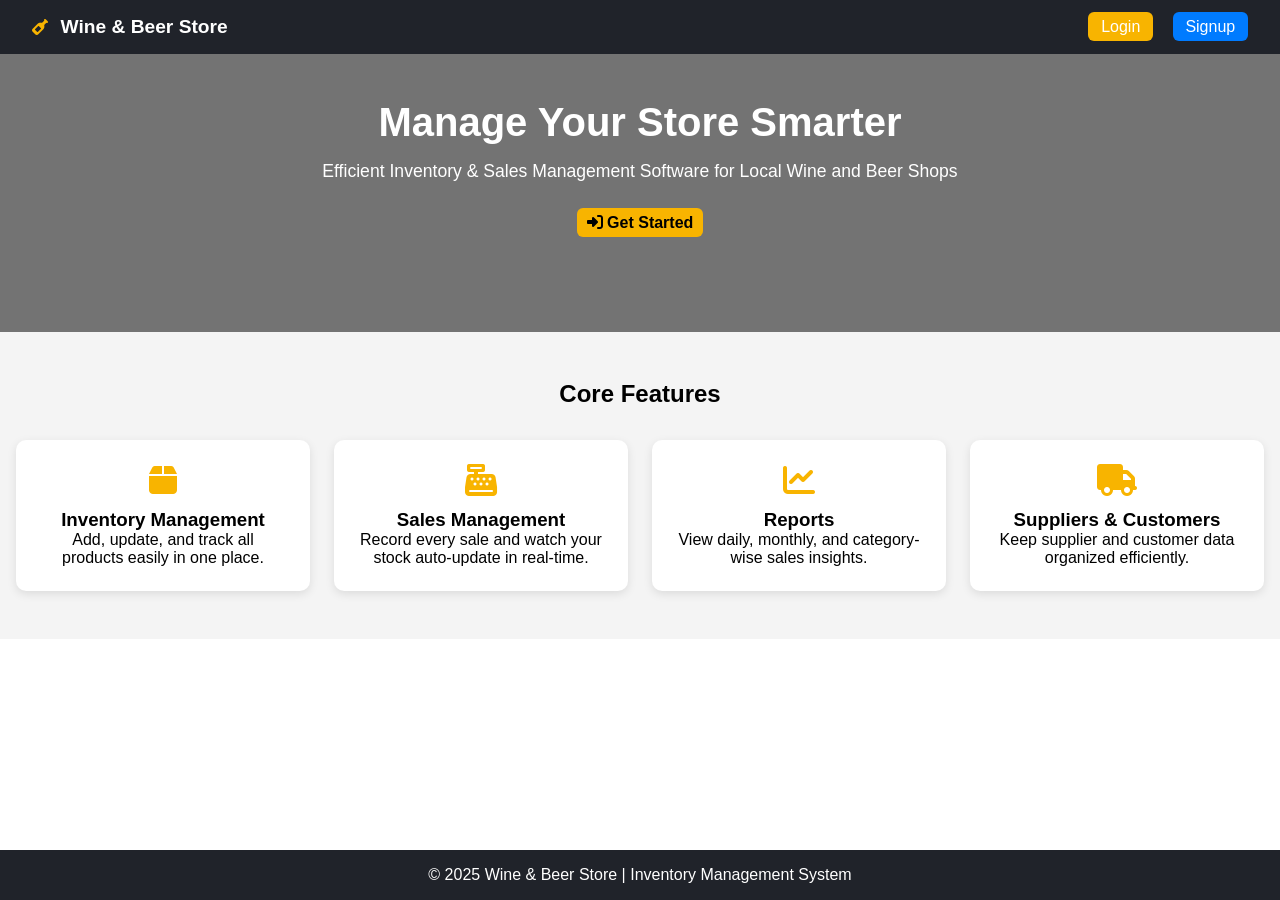
<file: index.html>
<!DOCTYPE html>
<html lang="en">
<head>
    <meta charset="UTF-8">
    <meta name="viewport" content="width=device-width, initial-scale=1.0">
    <title>Inventory & Sales Software | Wine & Beer Store</title>
    <!-- Font Awesome -->
    <link rel="stylesheet" href="https://cdnjs.cloudflare.com/ajax/libs/font-awesome/6.5.0/css/all.min.css">
    <!-- External CSS -->
    <link rel="stylesheet" href="assets/css/style.css">
</head>
<body>

    <!-- ===== HEADER ===== -->
    <header class="main-header">
        <div class="logo">
            <i class="fa-solid fa-wine-bottle"></i>
            <span>Wine & Beer Store</span>
        </div>
        <nav class="nav-links">
            <a href="pages/login.html" class="btn btn-login">Login</a>
            <a href="pages/signup.html" class="btn btn-signup">Signup</a>
        </nav>
    </header>

    <!-- ===== HERO SECTION ===== -->
    <section class="hero">
        <div class="hero-content">
            <h1>Manage Your Store Smarter</h1>
            <p>Efficient Inventory & Sales Management Software for Local Wine and Beer Shops</p>
            <a href="pages/login.html" class="btn btn-primary">
                <i class="fa-solid fa-right-to-bracket"></i> Get Started
            </a>
        </div>
    </section>

    <!-- ===== FEATURES SECTION ===== -->
    <section class="features">
        <h2>Core Features</h2>
        <div class="feature-grid">
            <div class="feature-card">
                <i class="fa-solid fa-box"></i>
                <h3>Inventory Management</h3>
                <p>Add, update, and track all products easily in one place.</p>
            </div>
            <div class="feature-card">
                <i class="fa-solid fa-cash-register"></i>
                <h3>Sales Management</h3>
                <p>Record every sale and watch your stock auto-update in real-time.</p>
            </div>
            <div class="feature-card">
                <i class="fa-solid fa-chart-line"></i>
                <h3>Reports</h3>
                <p>View daily, monthly, and category-wise sales insights.</p>
            </div>
            <div class="feature-card">
                <i class="fa-solid fa-truck"></i>
                <h3>Suppliers & Customers</h3>
                <p>Keep supplier and customer data organized efficiently.</p>
            </div>
        </div>
    </section>

    <!-- ===== FOOTER ===== -->
    <footer class="main-footer">
        <p>&copy; 2025 Wine & Beer Store | Inventory Management System</p>
    </footer>

    <!-- External JS -->
    <script src="../assets/js/script.js"></script>
</body>
</html>
</file>
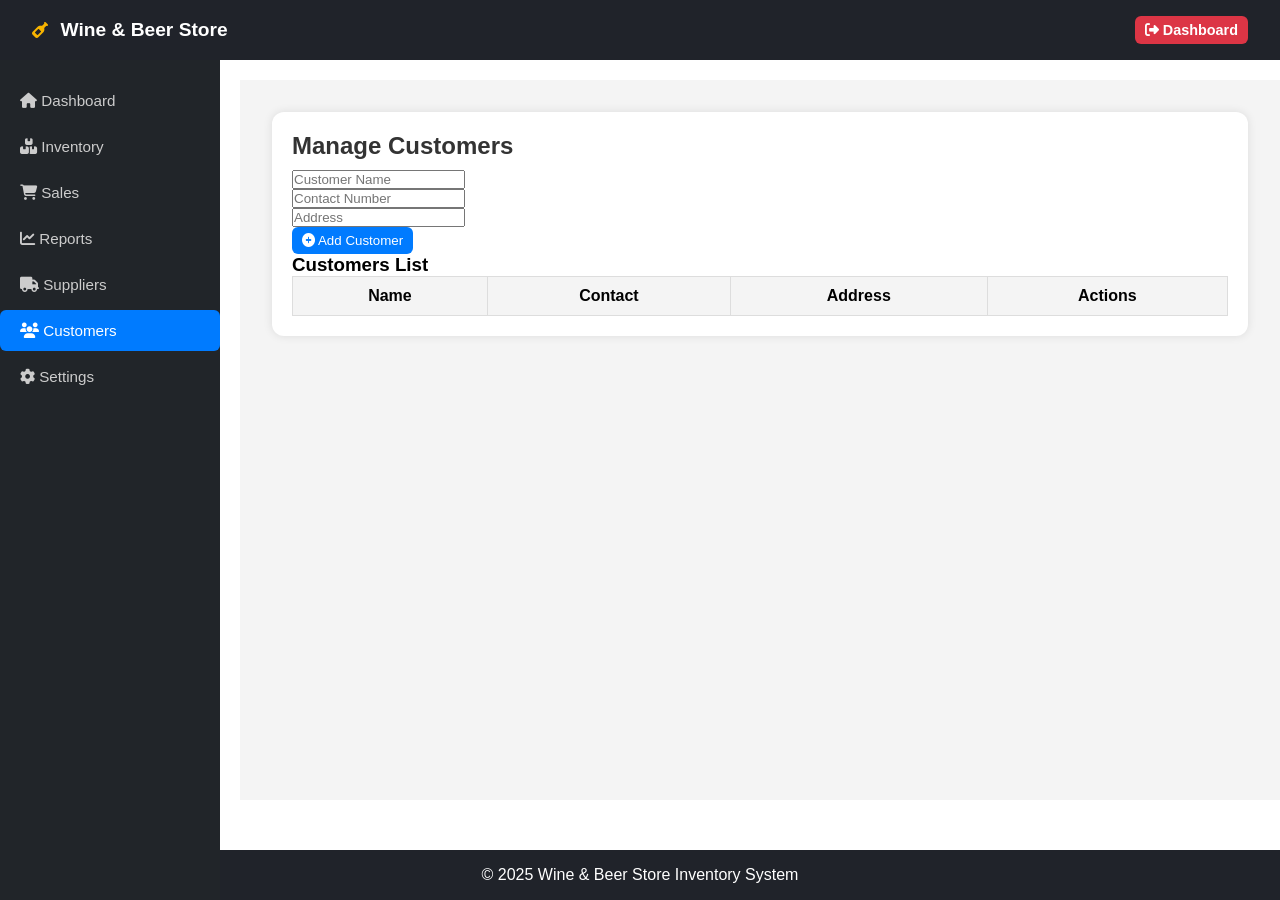
<file: pages/customers.html>
<!DOCTYPE html>
<html lang="en">

<head>
  <meta charset="UTF-8">
  <meta name="viewport" content="width=device-width, initial-scale=1.0">
  <title>Customers | Wine & Beer Store</title>

  <!-- Font Awesome -->
  <link rel="stylesheet" href="https://cdnjs.cloudflare.com/ajax/libs/font-awesome/6.5.0/css/all.min.css">

  <!-- Global CSS -->
  <link rel="stylesheet" href="../assets/css/style.css">
</head>

<body>

  <!-- ===== HEADER ===== -->
  <header class="main-header dashboard-header">
    <div class="logo">
      <i class="fa-solid fa-wine-bottle"></i>
      <span>Wine & Beer Store</span>
    </div>
    <a href="dashboard.html">
      <button id="logoutBtn" class="btn btn-logout">
        <i class="fa-solid fa-right-from-bracket">
          <t>Dashboard</t>
      </button></i></a>
  </header>

  <!-- ===== MAIN WRAPPER ===== -->
  <div class="main-wrapper">

    <!-- ===== SIDEBAR ===== -->
    <aside class="sidebar">
      <ul class="sidebar-menu">
        <li><a href="dashboard.html"><i class="fas fa-home"></i> Dashboard</a></li>
        <li><a href="inventory.html"><i class="fas fa-boxes"></i> Inventory</a></li>
        <li><a href="sales.html"><i class="fas fa-shopping-cart"></i> Sales</a></li>
        <li><a href="reports.html"><i class="fas fa-chart-line"></i> Reports</a></li>
        <li><a href="suppliers.html"><i class="fas fa-truck"></i> Suppliers</a></li>
        <li><a href="customers.html" class="active"><i class="fas fa-users"></i> Customers</a></li>
        <li><a href="settings.html"><i class="fas fa-cog"></i> Settings</a></li>
      </ul>
    </aside>

    <!-- ===== MAIN CONTENT ===== -->
    <main class="content">
      <section class="inventory-section">
        <h2>Manage Customers</h2>

        <!-- Add Customer Form -->
        <form id="customerForm">
          <div class="form-group">
            <input type="text" id="customerName" placeholder="Customer Name" required>
          </div>
          <div class="form-group">
            <input type="text" id="customerContact" placeholder="Contact Number" required>
          </div>
          <div class="form-group">
            <input type="text" id="customerAddress" placeholder="Address" required>
          </div>
          <button type="submit" class="btn primary"><i class="fas fa-plus-circle"></i> Add Customer</button>
        </form>

        <!-- Customers Table -->
        <h3>Customers List</h3>
        <table id="customersTable">
          <thead>
            <tr>
              <th>Name</th>
              <th>Contact</th>
              <th>Address</th>
              <th>Actions</th>
            </tr>
          </thead>
          <tbody>
            <!-- Customer data will be injected dynamically here -->
          </tbody>
        </table>

      </section>
    </main>
  </div>

  <!-- ===== FOOTER ===== -->
  <footer class="footer">
    <p>© 2025 Wine & Beer Store Inventory System</p>
  </footer>

  <!-- ===== JS ===== -->
  <script src="../assets/js/customers.js"></script>
</body>

</html>
</file>
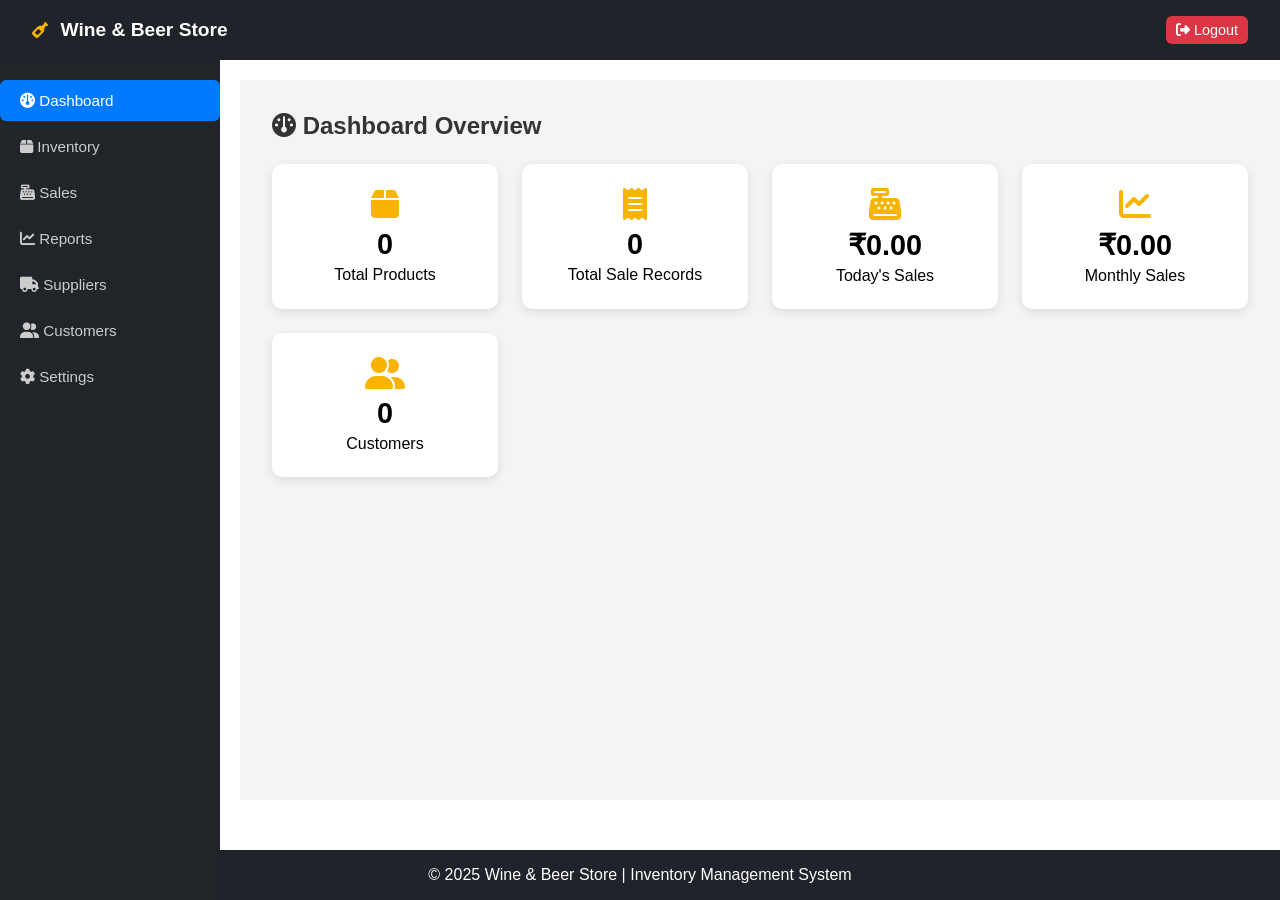
<file: pages/dashboard.html>
<!DOCTYPE html>
<html lang="en">

<head>
    <meta charset="UTF-8" />
    <meta name="viewport" content="width=device-width, initial-scale=1.0" />
    <title>Dashboard | Wine & Beer Store</title>

    <!-- Font Awesome -->
    <link rel="stylesheet" href="https://cdnjs.cloudflare.com/ajax/libs/font-awesome/6.5.0/css/all.min.css" />

    <!-- Global CSS -->
    <link rel="stylesheet" href="../assets/css/style.css" />
</head>

<body>

    <!-- ===== HEADER ===== -->
    <header class="main-header dashboard-header">
        <div class="logo">
            <i class="fa-solid fa-wine-bottle"></i>
            <span>Wine & Beer Store</span>
        </div>

        <!-- Hamburger Menu for Mobile -->
        <i class="fas fa-bars menu-toggle"></i>

        <div class="user-info">
            <span id="welcomeUser"></span>
            <a href="../index.html">
                <button id="logoutBtn" class="btn btn-logout">
                    <i class="fa-solid fa-right-from-bracket"></i> Logout
                </button>
            </a>
        </div>
    </header>

    <!-- ===== MAIN WRAPPER ===== -->
    <div class="main-wrapper">

        <!-- ===== SIDEBAR ===== -->
        <aside class="sidebar">
            <ul class="sidebar-menu">
                <li><a href="dashboard.html" class="active"><i class="fa-solid fa-gauge"></i> Dashboard</a></li>
                <li><a href="inventory.html"><i class="fa-solid fa-box"></i> Inventory</a></li>
                <li><a href="sales.html"><i class="fa-solid fa-cash-register"></i> Sales</a></li>
                <li><a href="reports.html"><i class="fa-solid fa-chart-line"></i> Reports</a></li>
                <li><a href="suppliers.html"><i class="fa-solid fa-truck"></i> Suppliers</a></li>
                <li><a href="customers.html"><i class="fa-solid fa-user-group"></i> Customers</a></li>
                <li><a href="settings.html"><i class="fa-solid fa-gear"></i> Settings</a></li>
            </ul>
        </aside>

        <!-- ===== MAIN CONTENT ===== -->
        <main class="content">
            <h2><i class="fa-solid fa-gauge"></i> Dashboard Overview</h2>
            <div class="stats-grid">

                <div class="stat-card">
                    <i class="fa-solid fa-box"></i>
                    <h3 id="totalProducts">0</h3>
                    <p>Total Products</p>
                </div>

                <div class="stat-card">
                    <i class="fa-solid fa-receipt"></i>
                    <h3 id="totalSales">0</h3>
                    <p>Total Sale Records</p>
                </div>

                <div class="stat-card">
                    <i class="fa-solid fa-cash-register"></i>
                    <h3 id="todaySales">₹0</h3>
                    <p>Today's Sales</p>
                </div>

                <div class="stat-card">
                    <i class="fa-solid fa-chart-line"></i>
                    <h3 id="monthlySales">₹0</h3>
                    <p>Monthly Sales</p>
                </div>

                <div class="stat-card">
                    <i class="fa-solid fa-user-group"></i>
                    <h3 id="totalCustomers">0</h3>
                    <p>Customers</p>
                </div>

            </div>
        </main>
    </div>

    <!-- ===== FOOTER ===== -->
    <footer class="footer">
        <p>&copy; 2025 Wine & Beer Store | Inventory Management System</p>
    </footer>

    <!-- ===== GLOBAL LAYOUT JS ===== -->
    <script src="../assets/js/layout.js"></script>

    <!-- ===== DASHBOARD SPECIFIC JS ===== -->
    <script src="../assets/js/dashboard.js"></script>

</body>
</html>
</file>
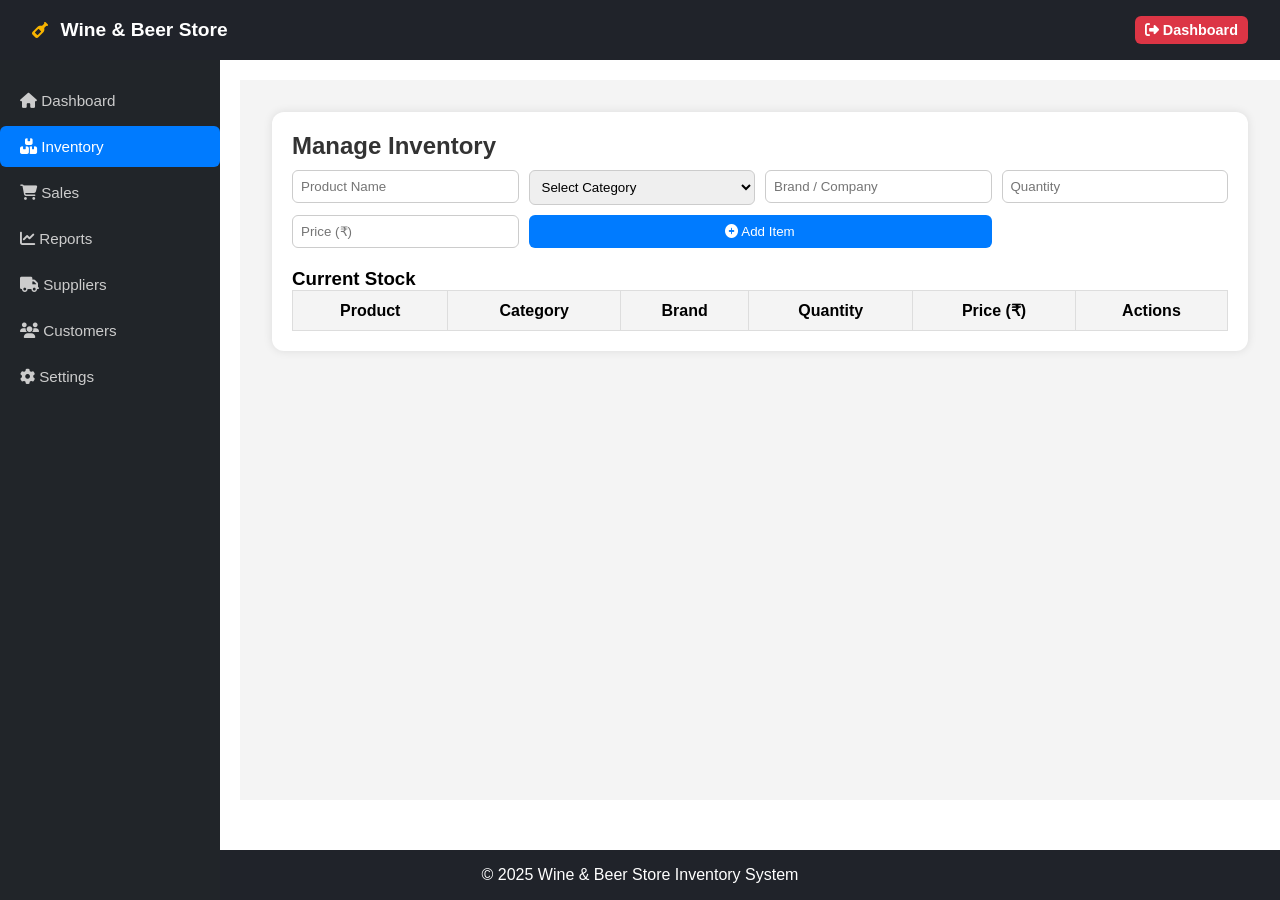
<file: pages/inventory.html>
<!DOCTYPE html>
<html lang="en">

<head>
  <meta charset="UTF-8">
  <meta name="viewport" content="width=device-width, initial-scale=1.0">
  <title>Inventory Management | Wine & Beer Store</title>

  <!-- Font Awesome -->
  <link rel="stylesheet" href="https://cdnjs.cloudflare.com/ajax/libs/font-awesome/6.5.0/css/all.min.css">

  <!-- Global CSS -->
  <link rel="stylesheet" href="../assets/css/style.css">
</head>

<body>

  <!-- ===== HEADER ===== -->
  <header class="main-header dashboard-header">
    <div class="logo">
      <i class="fa-solid fa-wine-bottle"></i>
      <span>Wine & Beer Store</span>
    </div>

    <!-- Hamburger Menu for Mobile -->
    <i class="fas fa-bars menu-toggle"></i>

    <a href="dashboard.html">
      <button id="logoutBtn" class="btn btn-logout">
        <i class="fa-solid fa-right-from-bracket"> <t>Dashboard</t>
      </button></i></a>
  </header>

  <!-- ===== MAIN WRAPPER ===== -->
  <div class="main-wrapper">

    <!-- ===== SIDEBAR ===== -->
    <aside class="sidebar">
      <ul class="sidebar-menu">
        <li><a href="dashboard.html"><i class="fas fa-home"></i> Dashboard</a></li>
        <li><a href="inventory.html" class="active"><i class="fas fa-boxes"></i> Inventory</a></li>
        <li><a href="sales.html"><i class="fas fa-shopping-cart"></i> Sales</a></li>
        <li><a href="reports.html"><i class="fas fa-chart-line"></i> Reports</a></li>
        <li><a href="suppliers.html"><i class="fas fa-truck"></i> Suppliers</a></li>
        <li><a href="customers.html"><i class="fas fa-users"></i> Customers</a></li>
        <li><a href="settings.html"><i class="fas fa-cog"></i> Settings</a></li>
      </ul>
    </aside>

    <!-- ===== MAIN CONTENT ===== -->
    <main class="content">
      <section class="inventory-section">
        <h2>Manage Inventory</h2>

        <!-- Add Item Form -->
        <form id="inventoryForm">
          <div class="form-group">
            <input type="text" id="productName" placeholder="Product Name" required>
          </div>
          <div class="form-group">
            <select id="category" required>
              <option value="">Select Category</option>
              <option value="Beer">Beer</option>
              <option value="Whiskey">Whiskey</option>
              <option value="Wine">Wine</option>
            </select>
          </div>
          <div class="form-group">
            <input type="text" id="brand" placeholder="Brand / Company" required>
          </div>
          <div class="form-group">
            <input type="number" id="quantity" placeholder="Quantity" required>
          </div>
          <div class="form-group">
            <input type="number" id="price" placeholder="Price (₹)" required>
          </div>
          <button type="submit" class="btn primary"><i class="fas fa-plus-circle"></i> Add Item</button>
        </form>

        <!-- Inventory Table -->
        <h3>Current Stock</h3>
        <table id="inventoryTable">
          <thead>
            <tr>
              <th>Product</th>
              <th>Category</th>
              <th>Brand</th>
              <th>Quantity</th>
              <th>Price (₹)</th>
              <th>Actions</th>
            </tr>
          </thead>
          <tbody>
            <!-- Inventory data will be injected dynamically here -->
          </tbody>
        </table>
      </section>
    </main>
  </div>

  <!-- ===== FOOTER ===== -->
  <footer class="footer">
    <p>© 2025 Wine & Beer Store Inventory System</p>
  </footer>

  <!-- ===== GLOBAL LAYOUT JS (Sidebar Toggle) ===== -->
  <script src="../assets/js/layout.js"></script>

  <!-- ===== INVENTORY PAGE JS ===== -->
  <script src="../assets/js/inventory.js"></script>

</body>

</html>
</file>
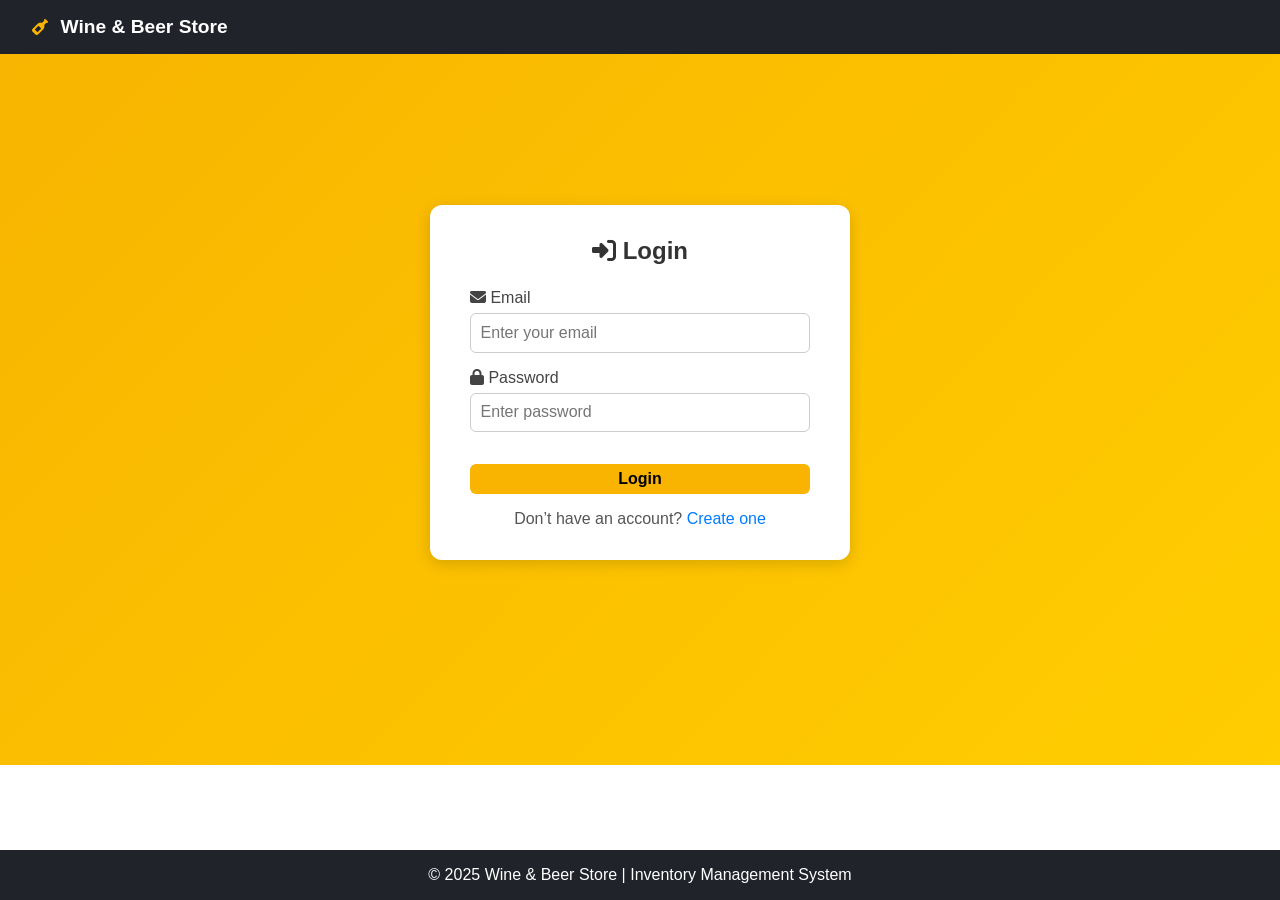
<file: pages/login.html>
<!DOCTYPE html>
<html lang="en">
<head>
  <meta charset="UTF-8">
  <meta name="viewport" content="width=device-width, initial-scale=1.0">
  <title>Login | Wine & Beer Store</title>
  <link rel="stylesheet" href="https://cdnjs.cloudflare.com/ajax/libs/font-awesome/6.5.0/css/all.min.css">
  <link rel="stylesheet" href="../assets/css/style.css">
</head>
<body>

  <!-- ===== HEADER ===== -->
  <header class="main-header">
    <div class="logo">
      <i class="fa-solid fa-wine-bottle"></i>
      <span>Wine & Beer Store</span>
    </div>
  </header>

  <!-- ===== LOGIN FORM SECTION ===== -->
  <section class="auth-container">
    <div class="auth-box">
      <h2><i class="fa-solid fa-right-to-bracket"></i> Login</h2>
      <form id="loginForm" class="auth-form">
        <div class="form-group">
          <label for="email"><i class="fa-solid fa-envelope"></i> Email</label>
          <input type="email" id="email" placeholder="Enter your email" required>
        </div>

        <div class="form-group">
          <label for="password"><i class="fa-solid fa-lock"></i> Password</label>
          <input type="password" id="password" placeholder="Enter password" required>
        </div>

        <button type="submit" class="btn btn-primary">Login</button>

        <p class="switch-auth">
          Don’t have an account? <a href="signup.html">Create one</a>
        </p>
      </form>
    </div>
  </section>

  <!-- ===== FOOTER ===== -->
  <footer class="main-footer">
    <p>&copy; 2025 Wine & Beer Store | Inventory Management System</p>
  </footer>

  <script src="../assets/js/login.js"></script>
</body>
</html>
</file>
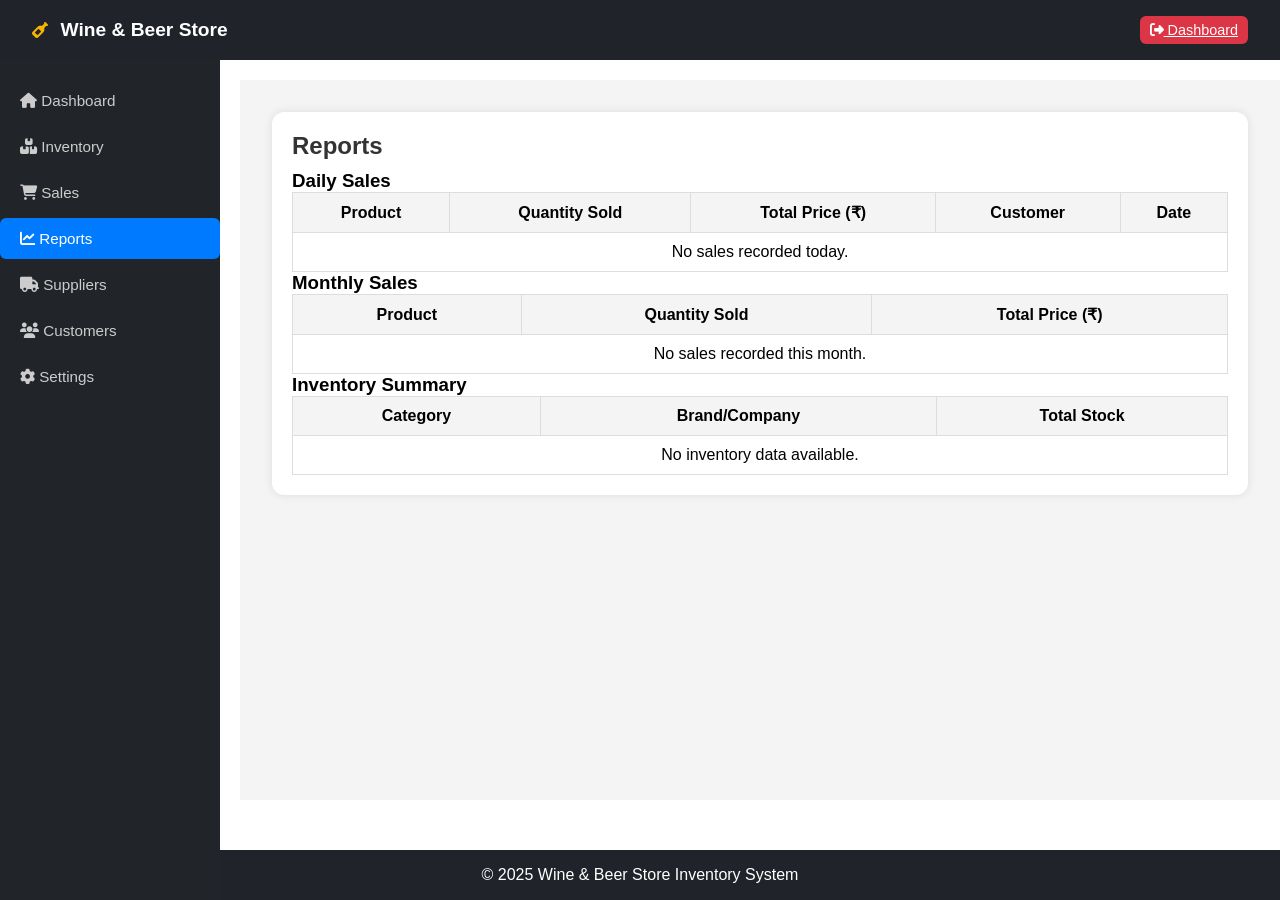
<file: pages/reports.html>
<!DOCTYPE html>
<html lang="en">
<head>
  <meta charset="UTF-8" />
  <meta name="viewport" content="width=device-width, initial-scale=1.0" />
  <title>Reports | Wine & Beer Store</title>

  <!-- Font Awesome -->
  <link
    rel="stylesheet"
    href="https://cdnjs.cloudflare.com/ajax/libs/font-awesome/6.5.0/css/all.min.css"
  />

  <!-- Global CSS -->
  <link rel="stylesheet" href="../assets/css/style.css" />
</head>
<body>
  <!-- ===== HEADER ===== -->
  <header class="main-header dashboard-header">
    <div class="logo">
      <i class="fa-solid fa-wine-bottle"></i>
      <span>Wine & Beer Store</span>
    </div>
    <a href="dashboard.html" class="btn btn-logout">
      <i class="fa-solid fa-right-from-bracket"></i> Dashboard
    </a>
  </header>

  <!-- ===== MAIN WRAPPER ===== -->
  <div class="main-wrapper">
    <!-- ===== SIDEBAR ===== -->
    <aside class="sidebar">
      <ul class="sidebar-menu">
        <li><a href="dashboard.html"><i class="fas fa-home"></i> Dashboard</a></li>
        <li><a href="inventory.html"><i class="fas fa-boxes"></i> Inventory</a></li>
        <li><a href="sales.html"><i class="fas fa-shopping-cart"></i> Sales</a></li>
        <li><a href="reports.html" class="active"><i class="fas fa-chart-line"></i> Reports</a></li>
        <li><a href="suppliers.html"><i class="fas fa-truck"></i> Suppliers</a></li>
        <li><a href="customers.html"><i class="fas fa-users"></i> Customers</a></li>
        <li><a href="settings.html"><i class="fas fa-cog"></i> Settings</a></li>
      </ul>
    </aside>

    <!-- ===== MAIN CONTENT ===== -->
    <main class="content">
      <section class="inventory-section">
        <h2>Reports</h2>

        <!-- Daily Sales Report -->
        <h3>Daily Sales</h3>
        <table id="dailySalesTable">
          <thead>
            <tr>
              <th>Product</th>
              <th>Quantity Sold</th>
              <th>Total Price (₹)</th>
              <th>Customer</th>
              <th>Date</th>
            </tr>
          </thead>
          <tbody></tbody>
        </table>

        <!-- Monthly Sales Report -->
        <h3>Monthly Sales</h3>
        <table id="monthlySalesTable">
          <thead>
            <tr>
              <th>Product</th>
              <th>Quantity Sold</th>
              <th>Total Price (₹)</th>
            </tr>
          </thead>
          <tbody></tbody>
        </table>

        <!-- Inventory Summary -->
        <h3>Inventory Summary</h3>
        <table id="inventorySummaryTable">
          <thead>
            <tr>
              <th>Category</th>
              <th>Brand/Company</th>
              <th>Total Stock</th>
            </tr>
          </thead>
          <tbody></tbody>
        </table>
      </section>
    </main>
  </div>

  <!-- ===== FOOTER ===== -->
  <footer class="footer">
    <p>© 2025 Wine & Beer Store Inventory System</p>
  </footer>

  <!-- ===== JS FILES ===== -->
  <script src="../assets/js/layout.js"></script>
  <script src="../assets/js/reports.js"></script>
</body>
</html>
</file>
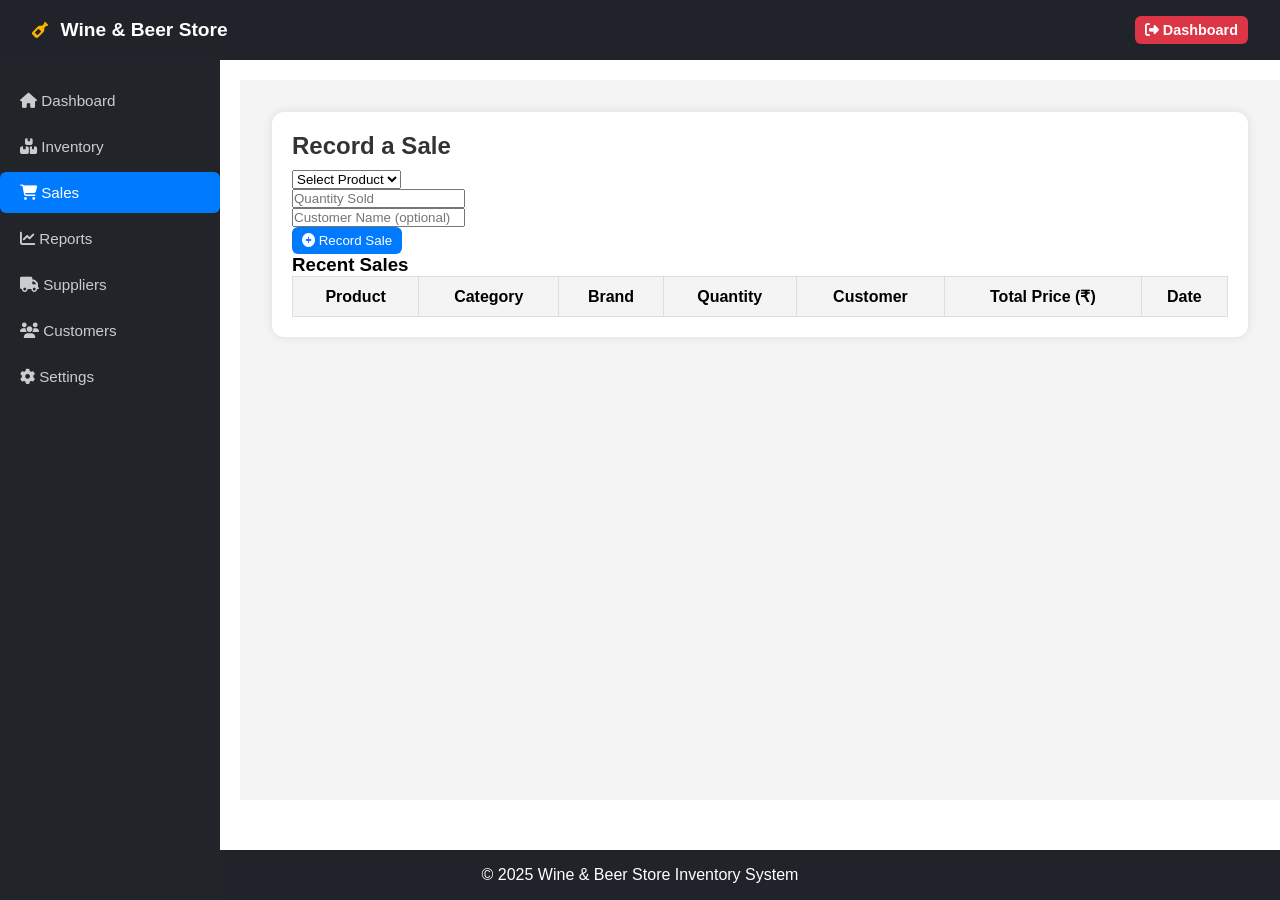
<file: pages/sales.html>
<!DOCTYPE html>
<html lang="en">

<head>
  <meta charset="UTF-8">
  <meta name="viewport" content="width=device-width, initial-scale=1.0">
  <title>Sales Management | Wine & Beer Store</title>

  <!-- Font Awesome -->
  <link rel="stylesheet" href="https://cdnjs.cloudflare.com/ajax/libs/font-awesome/6.5.0/css/all.min.css">

  <!-- Global CSS -->
  <link rel="stylesheet" href="../assets/css/style.css">
</head>

<body>

  <!-- ===== HEADER ===== -->
  <header class="main-header dashboard-header">
    <div class="logo">
      <i class="fa-solid fa-wine-bottle"></i>
      <span>Wine & Beer Store</span>
    </div>

    <!-- Hamburger Menu for Mobile -->
    <i class="fas fa-bars menu-toggle"></i>

    <a href="dashboard.html">
      <button id="logoutBtn" class="btn btn-logout">
        <i class="fa-solid fa-right-from-bracket">
          <t>Dashboard</t>
      </button></i></a>
  </header>

  <!-- ===== MAIN WRAPPER ===== -->
  <div class="main-wrapper">

    <!-- ===== SIDEBAR ===== -->
    <aside class="sidebar">
      <ul class="sidebar-menu">
        <li><a href="dashboard.html"><i class="fas fa-home"></i> Dashboard</a></li>
        <li><a href="inventory.html"><i class="fas fa-boxes"></i> Inventory</a></li>
        <li><a href="sales.html" class="active"><i class="fas fa-shopping-cart"></i> Sales</a></li>
        <li><a href="reports.html"><i class="fas fa-chart-line"></i> Reports</a></li>
        <li><a href="suppliers.html"><i class="fas fa-truck"></i> Suppliers</a></li>
        <li><a href="customers.html"><i class="fas fa-users"></i> Customers</a></li>
        <li><a href="settings.html"><i class="fas fa-cog"></i> Settings</a></li>
      </ul>
    </aside>

    <!-- ===== MAIN CONTENT ===== -->
    <main class="content">
      <section class="inventory-section">
        <h2>Record a Sale</h2>

        <!-- Sale Form -->
        <form id="salesForm">
          <div class="form-group">
            <select id="productSelect" required>
              <option value="">Select Product</option>
              <!-- Products will be loaded dynamically from inventory -->
            </select>
          </div>
          <div class="form-group">
            <input type="number" id="saleQuantity" placeholder="Quantity Sold" min="1" required>
          </div>
          <div class="form-group">
            <input type="text" id="customerName" placeholder="Customer Name (optional)">
          </div>
          <button type="submit" class="btn primary"><i class="fas fa-plus-circle"></i> Record Sale</button>
        </form>

        <!-- Sales Table -->
        <h3>Recent Sales</h3>
        <table id="salesTable">
          <thead>
            <tr>
              <th>Product</th>
              <th>Category</th>
              <th>Brand</th>
              <th>Quantity</th>
              <th>Customer</th>
              <th>Total Price (₹)</th>
              <th>Date</th>
            </tr>
          </thead>
          <tbody>
            <!-- Sales data will be dynamically injected here -->
          </tbody>
        </table>

      </section>
    </main>
  </div>

  <!-- ===== FOOTER ===== -->
  <footer class="footer">
    <p>© 2025 Wine & Beer Store Inventory System</p>
  </footer>

  <!-- ===== GLOBAL LAYOUT JS ===== -->
  <script src="../assets/js/layout.js"></script>

  <!-- ===== SALES PAGE JS ===== -->
  <script src="../assets/js/sales.js"></script>

</body>

</html>
</file>
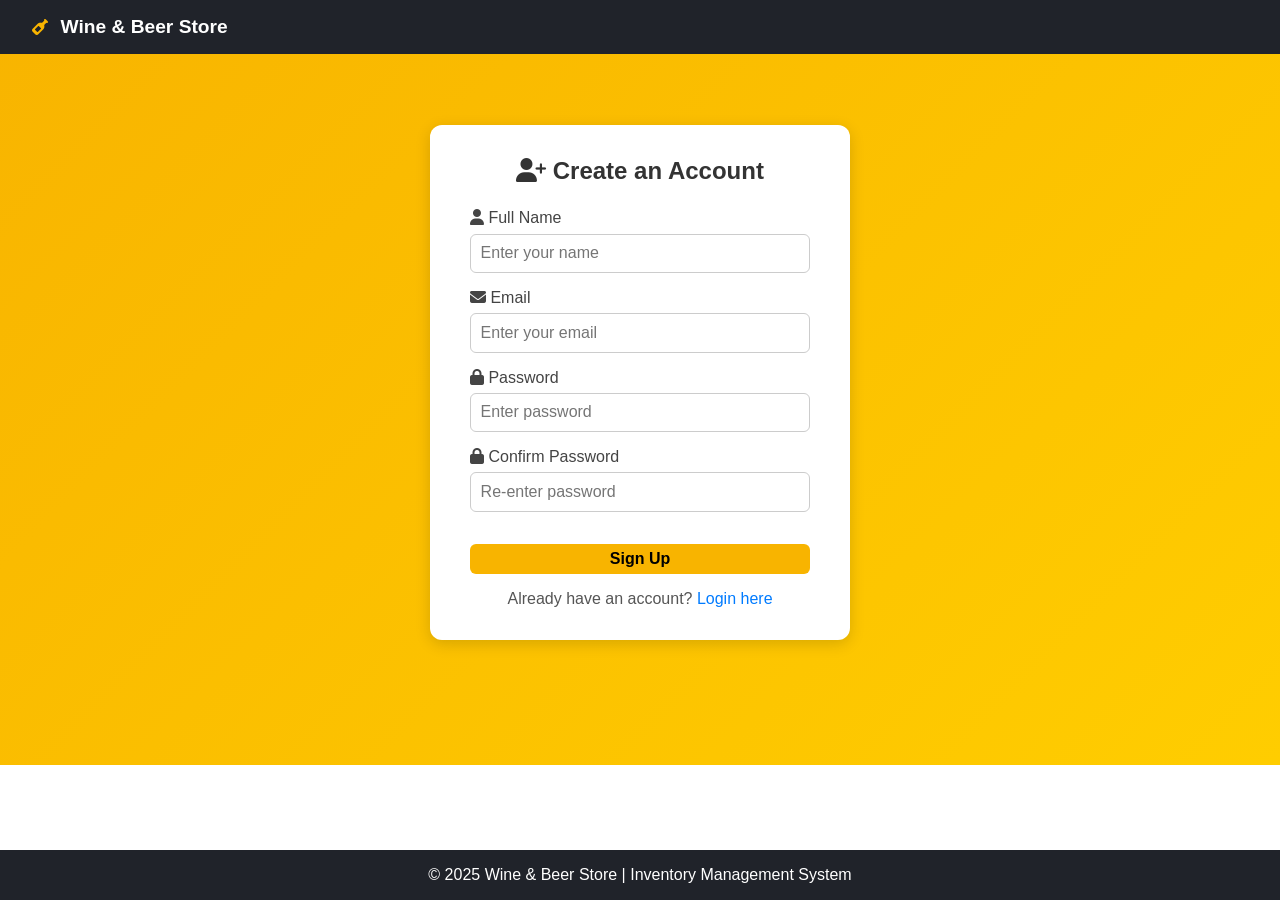
<file: pages/signup.html>
<!DOCTYPE html>
<html lang="en">
<head>
  <meta charset="UTF-8">
  <meta name="viewport" content="width=device-width, initial-scale=1.0">
  <title>Sign Up | Wine & Beer Store</title>
  <link rel="stylesheet" href="https://cdnjs.cloudflare.com/ajax/libs/font-awesome/6.5.0/css/all.min.css">
  <link rel="stylesheet" href="../assets/css/style.css">
</head>
<body>

  <!-- ===== HEADER ===== -->
  <header class="main-header">
    <div class="logo">
      <i class="fa-solid fa-wine-bottle"></i>
      <span>Wine & Beer Store</span>
    </div>
  </header>

  <!-- ===== SIGNUP FORM SECTION ===== -->
  <section class="auth-container">
    <div class="auth-box">
      <h2><i class="fa-solid fa-user-plus"></i> Create an Account</h2>
      <form id="signupForm" class="auth-form">
        
        <div class="form-group">
          <label for="name"><i class="fa-solid fa-user"></i> Full Name</label>
          <input type="text" id="name" placeholder="Enter your name" required>
        </div>

        <div class="form-group">
          <label for="email"><i class="fa-solid fa-envelope"></i> Email</label>
          <input type="email" id="email" placeholder="Enter your email" required>
        </div>

        <div class="form-group">
          <label for="password"><i class="fa-solid fa-lock"></i> Password</label>
          <input type="password" id="password" placeholder="Enter password" required>
        </div>

        <div class="form-group">
          <label for="confirmPassword"><i class="fa-solid fa-lock"></i> Confirm Password</label>
          <input type="password" id="confirmPassword" placeholder="Re-enter password" required>
        </div>

        <button type="submit" class="btn btn-primary">Sign Up</button>

        <p class="switch-auth">
          Already have an account? <a href="login.html">Login here</a>
        </p>
      </form>
    </div>
  </section>

  <!-- ===== FOOTER ===== -->
  <footer class="main-footer">
    <p>&copy; 2025 Wine & Beer Store | Inventory Management System</p>
  </footer>

  <script src="../assets/js/signup.js"></script>
</body>
</html>
</file>
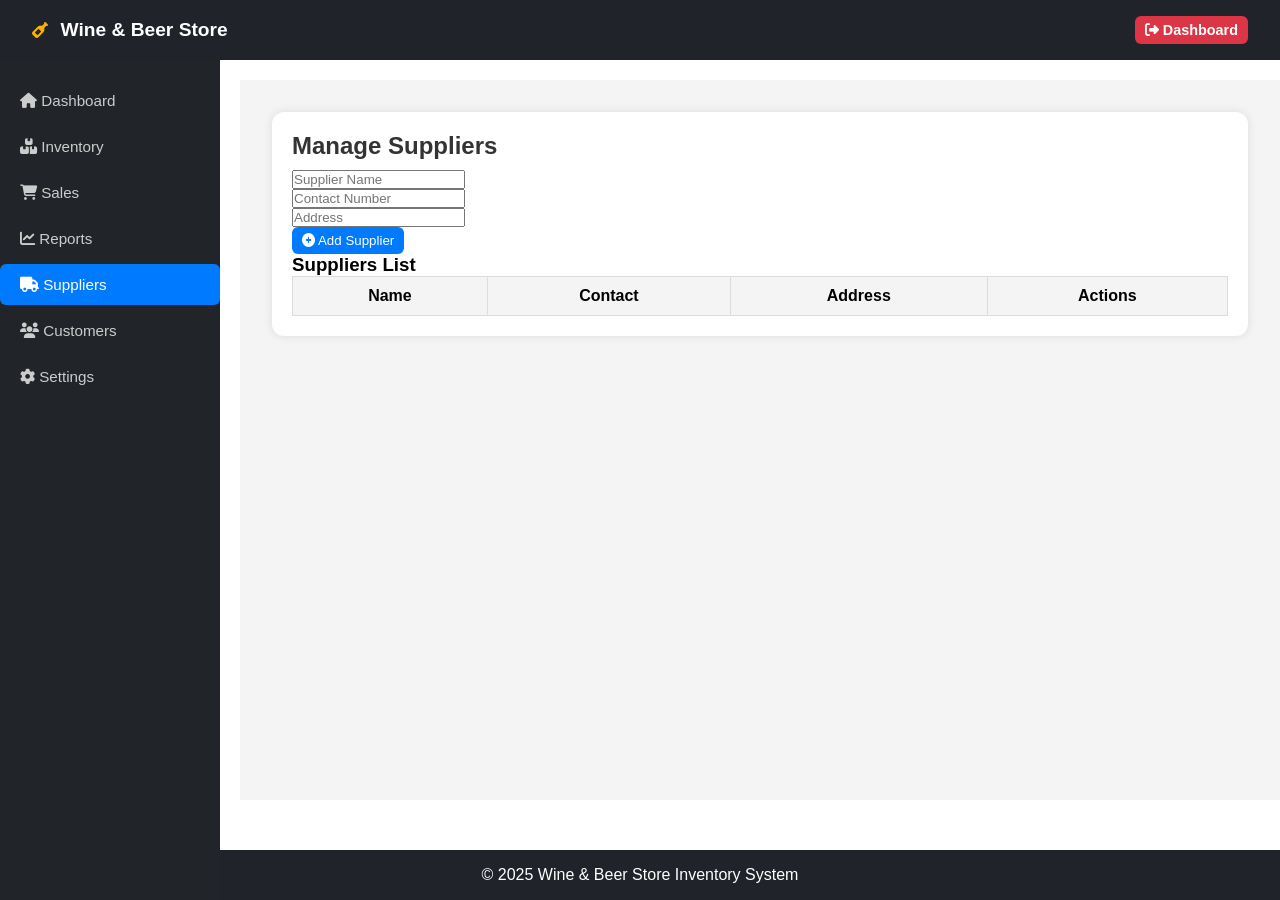
<file: pages/suppliers.html>
<!DOCTYPE html>
<html lang="en">

<head>
  <meta charset="UTF-8">
  <meta name="viewport" content="width=device-width, initial-scale=1.0">
  <title>Suppliers | Wine & Beer Store</title>

  <!-- Font Awesome -->
  <link rel="stylesheet" href="https://cdnjs.cloudflare.com/ajax/libs/font-awesome/6.5.0/css/all.min.css">

  <!-- Global CSS -->
  <link rel="stylesheet" href="../assets/css/style.css">
</head>

<body>

  <!-- ===== HEADER ===== -->
  <header class="main-header dashboard-header">
    <div class="logo">
      <i class="fa-solid fa-wine-bottle"></i>
      <span>Wine & Beer Store</span>
    </div>
    <a href="dashboard.html">
      <button id="logoutBtn" class="btn btn-logout">
        <i class="fa-solid fa-right-from-bracket">
          <t>Dashboard</t>
      </button></i></a>
  </header>

  <!-- ===== MAIN WRAPPER ===== -->
  <div class="main-wrapper">

    <!-- ===== SIDEBAR ===== -->
    <aside class="sidebar">
      <ul class="sidebar-menu">
        <li><a href="dashboard.html"><i class="fas fa-home"></i> Dashboard</a></li>
        <li><a href="inventory.html"><i class="fas fa-boxes"></i> Inventory</a></li>
        <li><a href="sales.html"><i class="fas fa-shopping-cart"></i> Sales</a></li>
        <li><a href="reports.html"><i class="fas fa-chart-line"></i> Reports</a></li>
        <li><a href="suppliers.html" class="active"><i class="fas fa-truck"></i> Suppliers</a></li>
        <li><a href="customers.html"><i class="fas fa-users"></i> Customers</a></li>
        <li><a href="settings.html"><i class="fas fa-cog"></i> Settings</a></li>
      </ul>
    </aside>

    <!-- ===== MAIN CONTENT ===== -->
    <main class="content">
      <section class="inventory-section">
        <h2>Manage Suppliers</h2>

        <!-- Add Supplier Form -->
        <form id="supplierForm">
          <div class="form-group">
            <input type="text" id="supplierName" placeholder="Supplier Name" required>
          </div>
          <div class="form-group">
            <input type="text" id="supplierContact" placeholder="Contact Number" required>
          </div>
          <div class="form-group">
            <input type="text" id="supplierAddress" placeholder="Address" required>
          </div>
          <button type="submit" class="btn primary"><i class="fas fa-plus-circle"></i> Add Supplier</button>
        </form>

        <!-- Suppliers Table -->
        <h3>Suppliers List</h3>
        <table id="suppliersTable">
          <thead>
            <tr>
              <th>Name</th>
              <th>Contact</th>
              <th>Address</th>
              <th>Actions</th>
            </tr>
          </thead>
          <tbody>
            <!-- Supplier data will be injected dynamically here -->
          </tbody>
        </table>

      </section>
    </main>
  </div>

  <!-- ===== FOOTER ===== -->
  <footer class="footer">
    <p>© 2025 Wine & Beer Store Inventory System</p>
  </footer>

  <!-- ===== JS ===== -->
  <script src="../assets/js/suppliers.js"></script>
</body>

</html>
</file>
<file: assets/css/style.css>
/* ===== GENERAL RESET ===== */
* {
    margin: 0;
    padding: 0;
    box-sizing: border-box;
    font-family: "Poppins", sans-serif;
}

/* ===== HEADER ===== */
.main-header {
    display: flex;
    justify-content: space-between;
    align-items: center;
    background: #20232a;
    color: #fff;
    padding: 1rem 2rem;
    position: fixed;
    top: 0;
    left: 0;
    width: 100%;
    z-index: 1000;
}

.main-header h1 {
    font-size: 1.2rem;
    margin: 0;
}

.logo i {
    color: #f8b400;
    margin-right: 8px;
}
.logo span {
    font-weight: 600;
    font-size: 1.2rem;
}

.nav-links a {
    margin-left: 15px;
    text-decoration: none;
    color: #fff;
    padding: 0.4rem 0.8rem;
    border-radius: 6px;
    transition: 0.3s;
}

.btn-login {
    background: #f8b400;
}
.btn-signup {
    background: #007bff;
}
.nav-links a:hover {
    opacity: 0.85;
}

/* ===== HERO SECTION ===== */
.hero {
    background: url('https://images.unsplash.com/photo-1527168027773-0cc890c4d6d7') no-repeat center center/cover;
    color: #fff;
    text-align: center;
    padding: 100px 20px;
    position: relative;
}
.hero::after {
    content: "";
    position: absolute;
    inset: 0;
    background: rgba(0,0,0,0.55);
}
.hero-content {
    position: relative;
    z-index: 2;
    max-width: 700px;
    margin: auto;
}
.hero h1 {
    font-size: 2.5rem;
    margin-bottom: 1rem;
}
.hero p {
    font-size: 1.1rem;
    margin-bottom: 2rem;
}
.btn-primary {
    background: #f8b400;
    color: #000;
    text-decoration: none;
    padding: 0.7rem 1.2rem;
    border-radius: 8px;
    font-weight: bold;
}
.btn-primary:hover {
    background: #ffcd00;
}

/* ===== FEATURES SECTION ===== */
.features {
    padding: 3rem 1rem;
    text-align: center;
    background: #f4f4f4;
}
.features h2 {
    margin-bottom: 2rem;
}
.feature-grid {
    display: grid;
    grid-template-columns: repeat(auto-fit, minmax(220px, 1fr));
    gap: 1.5rem;
}
.feature-card {
    background: #fff;
    padding: 1.5rem;
    border-radius: 10px;
    box-shadow: 0 3px 10px rgba(0,0,0,0.1);
    transition: transform 0.3s;
}
.feature-card:hover {
    transform: translateY(-5px);
}
.feature-card i {
    font-size: 2rem;
    color: #f8b400;
    margin-bottom: 0.8rem;
}

/* ===== FOOTER ===== */
.main-footer, .footer {
    background: #20232a;
    color: #fff;
    text-align: center;
    padding: 1rem;
    position: fixed;
    left: 0;
    bottom: 0;
    width: 100%;
    z-index: 100;
}

/* ===== AUTH FORM STYLES ===== */
.auth-container {
    display: flex;
    justify-content: center;
    align-items: center;
    min-height: 85vh;
    background: linear-gradient(135deg, #f8b400, #ffcd00);
    padding: 1rem;
}

.auth-box {
    background: #fff;
    padding: 2rem 2.5rem;
    border-radius: 12px;
    box-shadow: 0 4px 15px rgba(0,0,0,0.15);
    width: 100%;
    max-width: 420px;
    text-align: center;
}

.auth-box h2 {
    color: #333;
    margin-bottom: 1.5rem;
}

.auth-form .form-group {
    margin-bottom: 1rem;
    text-align: left;
}

.auth-form label {
    font-weight: 500;
    display: block;
    margin-bottom: 0.4rem;
    color: #444;
}

.auth-form input {
    width: 100%;
    padding: 0.6rem;
    border: 1px solid #ccc;
    border-radius: 6px;
    font-size: 1rem;
}

.auth-form input:focus {
    border-color: #f8b400;
    outline: none;
}

.auth-form .btn-primary {
    width: 100%;
    margin-top: 1rem;
    font-size: 1rem;
}

.switch-auth {
    margin-top: 1rem;
    color: #555;
}
.switch-auth a {
    color: #007bff;
    text-decoration: none;
}
.switch-auth a:hover {
    text-decoration: underline;
}

/* ===== DASHBOARD / MAIN LAYOUT ===== */
.main-wrapper {
    display: flex;
    min-height: calc(100vh - 100px);
}

/* ==== Sidebar ===== */
.sidebar {
    position: fixed;
    top: 60px;
    left: 0;
    width: 220px;
    background: #212529;
    color: #fff;
    height: calc(100% - 60px);
    padding-top: 20px;
    transition: left 0.3s ease;
    overflow-y: auto;
    z-index: 900;
}

.sidebar ul {
    list-style: none;
    padding: 0;
    margin: 0;
}

.sidebar ul li {
    margin-bottom: 5px;
}

.sidebar ul li a {
    display: block;
    color: #ccc;
    padding: 12px 20px;
    text-decoration: none;
    font-size: 0.95rem;
    transition: 0.3s;
    border-radius: 6px;
}

.sidebar ul li a:hover,
.sidebar ul li a.active {
    background: #007bff;
    color: #fff;
}

/* Content Area */
.content {
    flex: 1;
    padding: 2rem;
    margin-left: 240px;
    margin-top: 80px;
    background: #f4f4f4;
    transition: all 0.3s ease;
}

.content h2 {
    margin-bottom: 1.5rem;
    color: #333;
}

/* Stats / Cards */
.stats-grid {
    display: grid;
    grid-template-columns: repeat(auto-fit, minmax(220px, 1fr));
    gap: 1.5rem;
}

.stat-card {
    background: #fff;
    padding: 1.5rem;
    border-radius: 10px;
    text-align: center;
    box-shadow: 0 3px 10px rgba(0,0,0,0.1);
}

.stat-card i {
    font-size: 2rem;
    color: #f8b400;
    margin-bottom: 0.5rem;
}

.stat-card h3 {
    font-size: 1.8rem;
    margin-bottom: 0.3rem;
}

/* User Info / Logout */
.dashboard-header {
    display: flex;
    justify-content: space-between;
    align-items: center;
}

.user-info {
    display: flex;
    align-items: center;
    gap: 1rem;
}

.btn-logout {
    background: #dc3545;
    color: #fff;
    border: none;
    padding: 0.5rem 1rem;
    border-radius: 6px;
    cursor: pointer;
    transition: 0.3s;
    font-size: 0.9rem;
}

.btn-logout:hover {
    opacity: 0.85;
}

/* ===== INVENTORY SECTION ===== */
.inventory-section {
    background: #fff;
    padding: 20px;
    border-radius: 12px;
    box-shadow: 0 0 10px rgba(0,0,0,0.1);
}

.inventory-section h2 {
    margin-bottom: 10px;
    color: #333;
}

form#inventoryForm {
    display: grid;
    grid-template-columns: repeat(auto-fit, minmax(200px, 1fr));
    gap: 10px;
    margin-bottom: 20px;
}

form#inventoryForm .form-group input,
form#inventoryForm .form-group select {
    width: 100%;
    padding: 8px;
    border: 1px solid #ccc;
    border-radius: 6px;
}

table {
    width: 100%;
    border-collapse: collapse;
}

table th, table td {
    border: 1px solid #ddd;
    padding: 10px;
    text-align: center;
}

table th {
    background-color: #f4f4f4;
}

.btn {
    border: none;
    cursor: pointer;
    padding: 6px 10px;
    border-radius: 6px;
}

.btn.edit { background: #4caf50; color: white; }
.btn.delete { background: #f44336; color: white; }

.btn.primary {
    background: #007bff;
    color: white;
    grid-column: span 2;
}

/* ===== RESPONSIVE ===== */
@media screen and (max-width: 768px) {
    .sidebar {
        left: -250px;
    }

    .sidebar.active {
        left: 0;
    }

    .content {
        margin-left: 0;
    }

    .footer {
        left: 0;
        width: 100%;
    }

    .content.dimmed {
        background: rgba(0, 0, 0, 0.2);
        transition: background 0.3s ease;
    }

    .main-wrapper {
        flex-direction: column;
    }

    .sidebar {
        width: 100%;
        display: flex;
        overflow-x: auto;
    }

    .sidebar ul {
        display: flex;
        width: 100%;
        justify-content: space-around;
    }

    .content {
        padding: 1rem;
    }
}

@media screen and (max-width: 480px) {
    .auth-box {
        padding: 1.5rem;
    }

    .hero h1 {
        font-size: 2rem;
    }
    .hero p {
        font-size: 1rem;
    }
}

@media screen and (min-width: 769px) {
    .menu-toggle {
        display: none;
    }
}
</file>
